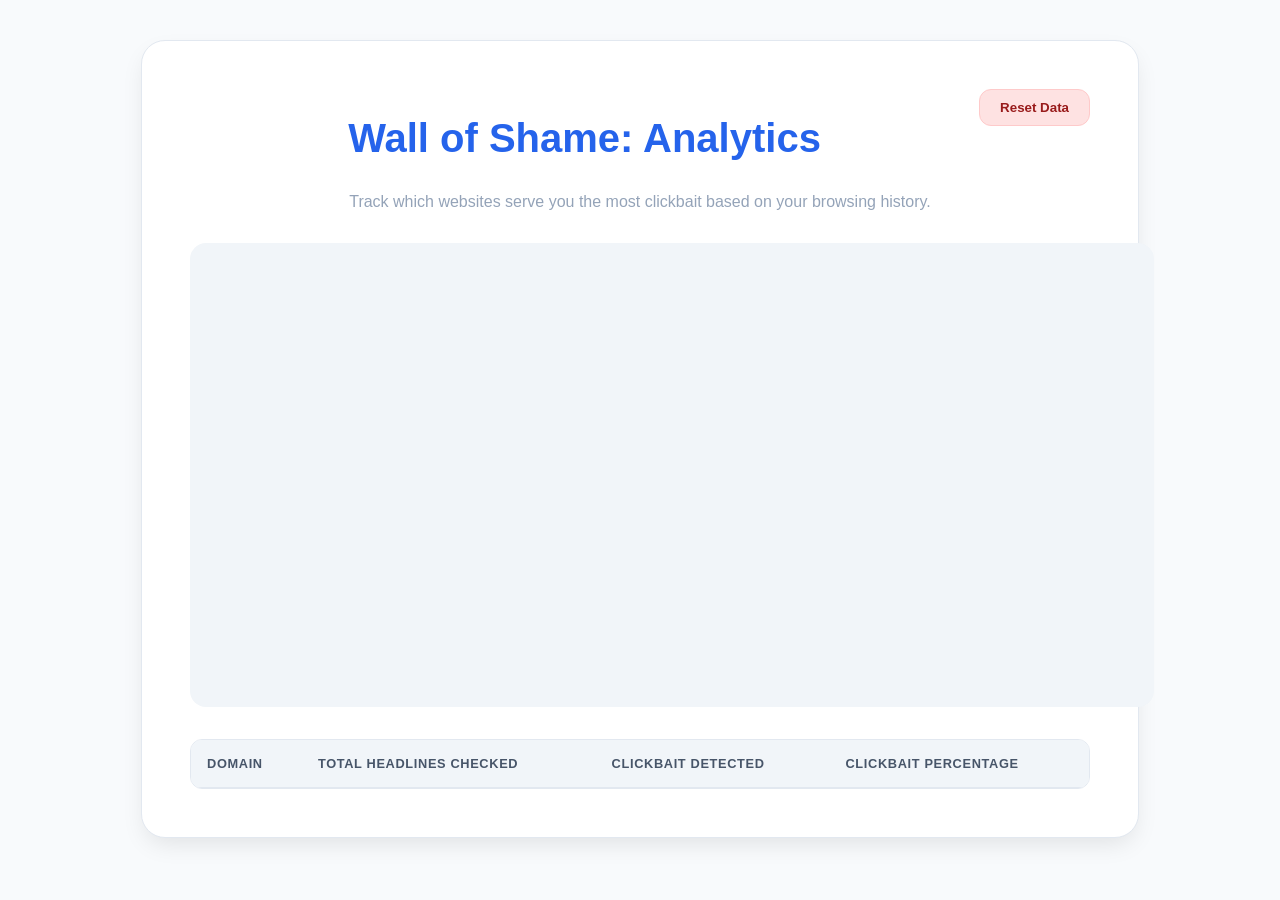
<file: extension/analytics.html>
<!DOCTYPE html>
<html>
<head>
    <title>Clickbait Analytics</title>
    <script src="chart.js"></script>
    <style>
        body { font-family: 'Segoe UI', Tahoma, Geneva, Verdana, sans-serif; background: #f8fafc; color: #0f172a; padding: 2rem; }
        .container { max-width: 900px; margin: 0 auto; background: #ffffff; padding: 3rem; border-radius: 24px; box-shadow: 0 10px 25px -5px rgba(0, 0, 0, 0.1); border: 1px solid #e2e8f0; }
        h1 { text-align: center; margin-bottom: 2rem; color: #2563eb; font-weight: 800; font-size: 2.5rem; }
        .chart-container { position: relative; height: 400px; width: 100%; background: #f1f5f9; padding: 2rem; border-radius: 16px; margin-bottom: 2rem; }
        .stats-table { width: 100%; border-collapse: separate; border-spacing: 0; margin-top: 2rem; border-radius: 12px; overflow: hidden; border: 1px solid #e2e8f0; }
        .stats-table th, .stats-table td { padding: 16px; text-align: left; border-bottom: 1px solid #e2e8f0; }
        .stats-table th { background: #f1f5f9; color: #475569; text-transform: uppercase; font-size: 0.8rem; letter-spacing: 0.05em; }
        .stats-table tr:last-child td { border-bottom: none; }
        .text-red { color: #dc2626; font-weight: bold; }
        .btn-clear { background: #fee2e2; color: #991b1b; border: 1px solid #fecaca; padding: 10px 20px; border-radius: 12px; cursor: pointer; float: right; font-weight: 600; transition: all 0.2s ease; }
        .btn-clear:hover { background: #fca5a5; }
    </style>
</head>
<body>
    <div class="container">
        <button id="clearDataBtn" class="btn-clear">Reset Data</button>
        <h1>Wall of Shame: Analytics</h1>
        <p style="text-align:center; color:#94a3b8; margin-bottom: 2rem;">Track which websites serve you the most clickbait based on your browsing history.</p>
        
        <div class="chart-container">
            <canvas id="clickbaitChart"></canvas>
        </div>

        <table class="stats-table">
            <thead>
                <tr>
                    <th>Domain</th>
                    <th>Total Headlines Checked</th>
                    <th>Clickbait Detected</th>
                    <th>Clickbait Percentage</th>
                </tr>
            </thead>
            <tbody id="tableBody"></tbody>
        </table>
    </div>
    <script src="analytics.js"></script>
</body>
</html>
</file>
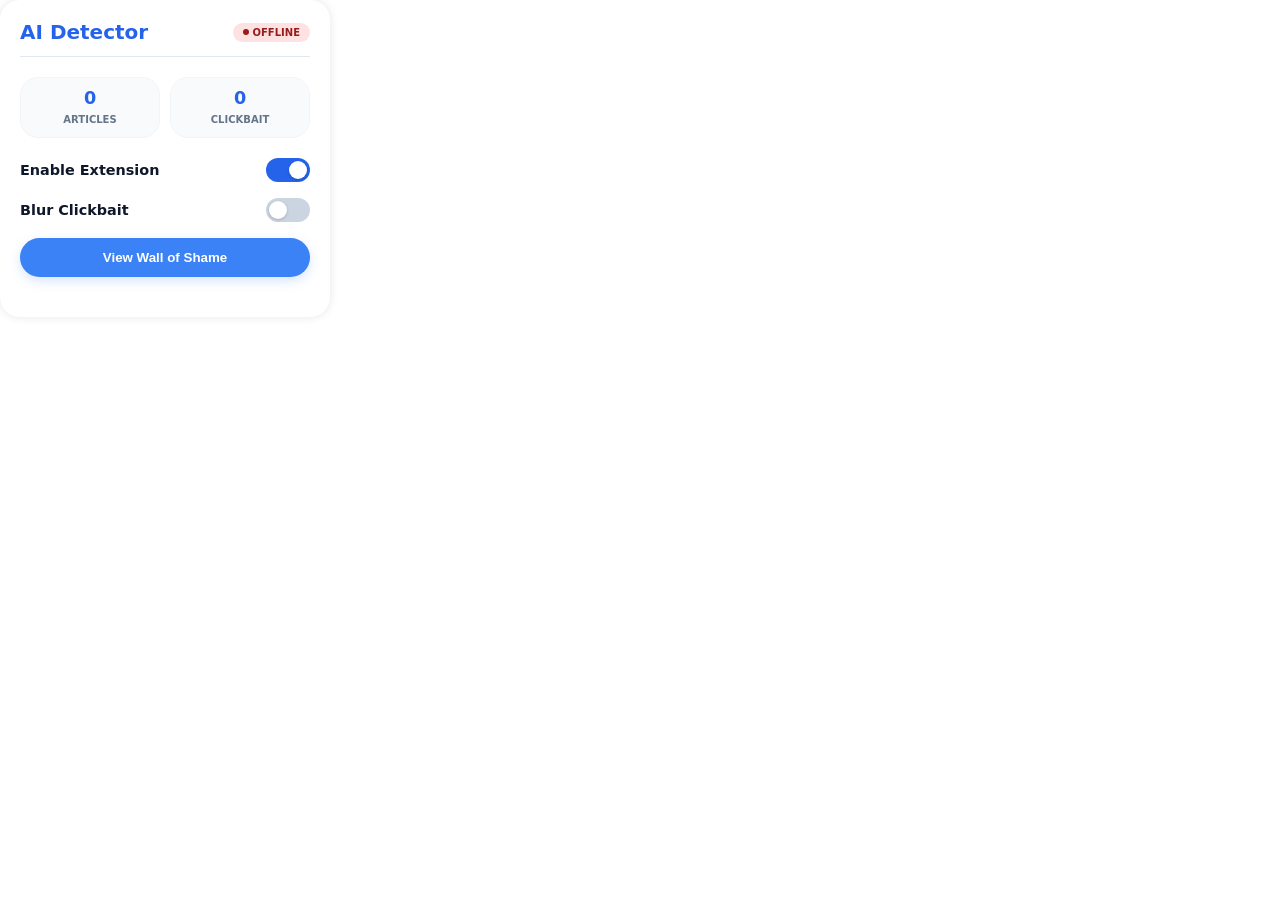
<file: extension/popup.html>
<!DOCTYPE html>
<html>
<head>
    <title>Clickbait Settings</title>
    <style>
        html {
            border-radius: 20px;
            overflow: hidden;
            background: transparent;
        }
        body { 
            width: 330px; 
            font-family: 'Segoe UI', system-ui, -apple-system, sans-serif;
            background: #ffffff; 
            color: #0f172a; 
            margin: 0; 
            border-radius: 20px; 
            overflow: hidden; 
            box-shadow: 0 0 10px rgba(0,0,0,0.1);
        }
        .container { padding: 20px; }
        .header { display: flex; align-items: center; justify-content: space-between; border-bottom: 1px solid #e2e8f0; padding-bottom: 12px; margin-bottom: 20px; }
        h2 { margin: 0; font-size: 1.25rem; font-weight: 800; color: #2563eb; }
        .api-status { padding: 4px 10px; border-radius: 999px; font-size: 10px; font-weight: bold; text-transform: uppercase; display: flex; align-items: center; gap: 4px; }
        .status-online { background: #dcfce7; color: #166534; }
        .status-offline { background: #fee2e2; color: #991b1b; }
        .dot { width: 6px; height: 6px; border-radius: 50%; }
        .status-online .dot { background: #166534; }
        .status-offline .dot { background: #991b1b; }

        .toggle-container { display: flex; align-items: center; justify-content: space-between; margin-bottom: 16px; font-weight: 600; font-size: 0.9rem; }
        
        .quick-stats { display: grid; grid-template-columns: 1fr 1fr; gap: 10px; margin-bottom: 20px; }
        .stat-card { background: #f8fafc; padding: 10px; border-radius: 18px; border: 1px solid #f1f5f9; text-align: center; }
        .stat-val { display: block; font-size: 1.1rem; font-weight: 800; color: #2563eb; }
        .stat-name { font-size: 10px; color: #64748b; text-transform: uppercase; font-weight: bold; }

        .switch { position: relative; display: inline-block; width: 44px; height: 24px; }
        .switch input { opacity: 0; width: 0; height: 0; }
        .slider { position: absolute; cursor: pointer; top: 0; left: 0; right: 0; bottom: 0; background-color: #cbd5e1; transition: .4s; border-radius: 24px; }
        .slider:before { position: absolute; content: ""; height: 18px; width: 18px; left: 3px; bottom: 3px; background-color: white; transition: .4s; border-radius: 50%; box-shadow: 0 1px 3px rgba(0,0,0,0.2); }
        input:checked + .slider { background-color: #2563eb; }
        input:checked + .slider:before { transform: translateX(20px); }
        
        button { background: #3b82f6; color: white; border: none; padding: 12px 16px; border-radius: 30px; cursor: pointer; width: 100%; font-weight: bold; transition: background 0.2s ease; margin-bottom: 20px; box-shadow: 0 4px 12px rgba(59, 130, 246, 0.2); }
        button:hover { background: #2563eb; transform: translateY(-1px); }
    </style>
</head>
<body>
    <div class="container">
        <div class="header">
            <h2>AI Detector</h2>
            <div id="apiStatus" class="api-status status-offline">
                <span class="dot"></span>
                <span id="statusText">Offline</span>
            </div>
        </div>

        <div class="quick-stats">
            <div class="stat-card">
                <span id="statTotal" class="stat-val">0</span>
                <span class="stat-name">Articles</span>
            </div>
            <div class="stat-card">
                <span id="statClickbait" class="stat-val">0</span>
                <span class="stat-name">Clickbait</span>
            </div>
        </div>

        <div class="toggle-container">
            <span>Enable Extension</span>
            <label class="switch">
                <input type="checkbox" id="toggleExt" checked>
                <span class="slider"></span>
            </label>
        </div>

        <div class="toggle-container">
            <span>Blur Clickbait</span>
            <label class="switch">
                <input type="checkbox" id="toggleBlur">
                <span class="slider"></span>
            </label>
        </div>

        <button id="openAnalytics">View Wall of Shame</button>
    </div>
    <script src="popup.js"></script>
</body>
</html>
</file>
